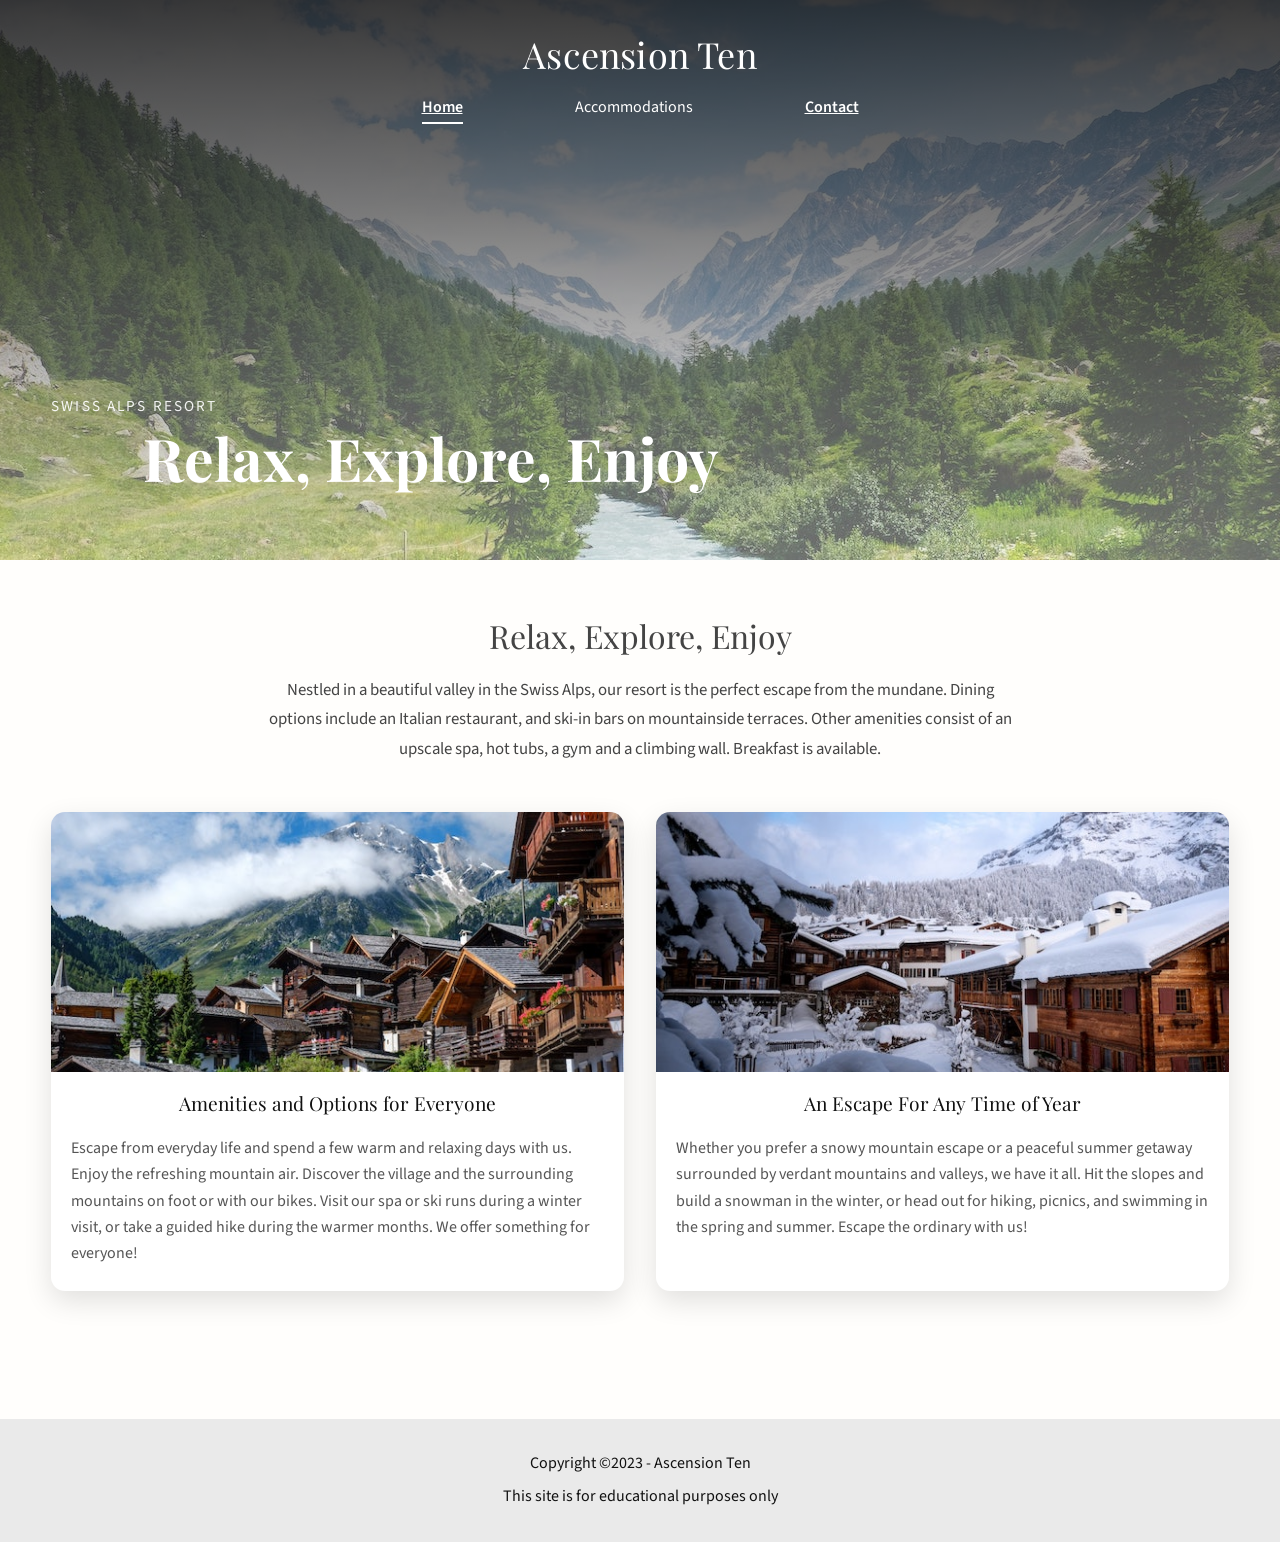
<file: index.html>
<!doctype html>
<html lang="en">
  <head>
    <meta charset="utf-8">
    <meta name="viewport" content="width=device-width, initial-scale=1">

    <title>Ascension Ten</title>

    <meta name="author" content="Brian Love II">
    <meta
      name="description"
      content="Ascension Ten resort homepage featuring amenities, accommodations, and a relaxing destination experience."
    >

    <!-- Favicon -->
    <link rel="icon" href="/images/A10favicon.ico" type="image/x-icon">
    <link rel="shortcut icon" href="/images/A10favicon.ico" type="image/x-icon">

    <!-- Google Fonts -->
    <link rel="preconnect" href="https://fonts.googleapis.com">
    <link rel="preconnect" href="https://fonts.gstatic.com" crossorigin>
    <link
      href="https://fonts.googleapis.com/css2?family=Playfair+Display:wght@600;700&family=Source+Sans+3:wght@400;600&display=swap"
      rel="stylesheet"
    >

    <!-- Stylesheet -->
    <link rel="stylesheet" href="styles.css">
  </head>

  <body>
    <a class="skip-link" href="#main">Skip to main content</a>

    <div class="page">
      <header class="site-header">
        <div class="container header-inner">
          <h1 class="site-title">
            <a href="index.html">Ascension Ten</a>
          </h1>

          <nav class="site-nav" aria-label="Primary navigation">
            <ul class="nav-list">
              <li><a href="index.html" aria-current="page">Home</a></li>
              <li><span class="disabled-link" aria-disabled="true">Accommodations</span></li>
              <li><a href="contact.html">Contact</a></li>
            </ul>
          </nav>
        </div>

        <!-- Hero content (background image is decorative via CSS on .site-header) -->
        <section class="hero" aria-label="Welcome message">
          <div class="container hero-content">
            <p class="hero-kicker">Swiss Alps Resort</p>
            <h2 class="hero-tagline">Relax, Explore, Enjoy</h2>
          </div>
        </section>
      </header>

      <main id="main" class="site-main">
        <div class="container">
          <section class="intro" aria-label="Introduction">
            <h2 class="intro-title">Relax, Explore, Enjoy</h2>

            <p class="intro-text">
              Nestled in a beautiful valley in the Swiss Alps, our resort is the perfect escape from the mundane. Dining options include an
              Italian restaurant, and ski-in bars on mountainside terraces. Other amenities consist of an upscale spa, hot tubs, a gym and a
              climbing wall. Breakfast is available.
            </p>
          </section>

          <section class="features" aria-label="Resort highlights">
            <article class="feature">
              <img
                src="images/swiss-chalet.jpg"
                alt="A Swiss Alps chalet surrounded by mountains"
                width="560"
                height="320"
              >
              <h3 class="feature-title">Amenities and Options for Everyone</h3>
              <p class="feature-text">
                Escape from everyday life and spend a few warm and relaxing days with us. Enjoy the refreshing mountain air. Discover the
                village and the surrounding mountains on foot or with our bikes. Visit our spa or ski runs during a winter visit, or take a
                guided hike during the warmer months. We offer something for everyone!
              </p>
            </article>

            <article class="feature">
              <img
                src="images/snowy-chalet.jpg"
                alt="A snow-covered chalet in the Swiss Alps during winter"
                width="560"
                height="320"
              >
              <h3 class="feature-title">An Escape For Any Time of Year</h3>
              <p class="feature-text">
                Whether you prefer a snowy mountain escape or a peaceful summer getaway surrounded by verdant mountains and valleys, we have
                it all. Hit the slopes and build a snowman in the winter, or head out for hiking, picnics, and swimming in the spring and
                summer. Escape the ordinary with us!
              </p>
            </article>
          </section>
        </div>
      </main>

      <footer class="site-footer">
        <div class="container">
          <p>Copyright ©2023 - Ascension Ten</p>
          <p>This site is for educational purposes only</p>
        </div>
      </footer>
    </div>
  </body>
</html>
</file>
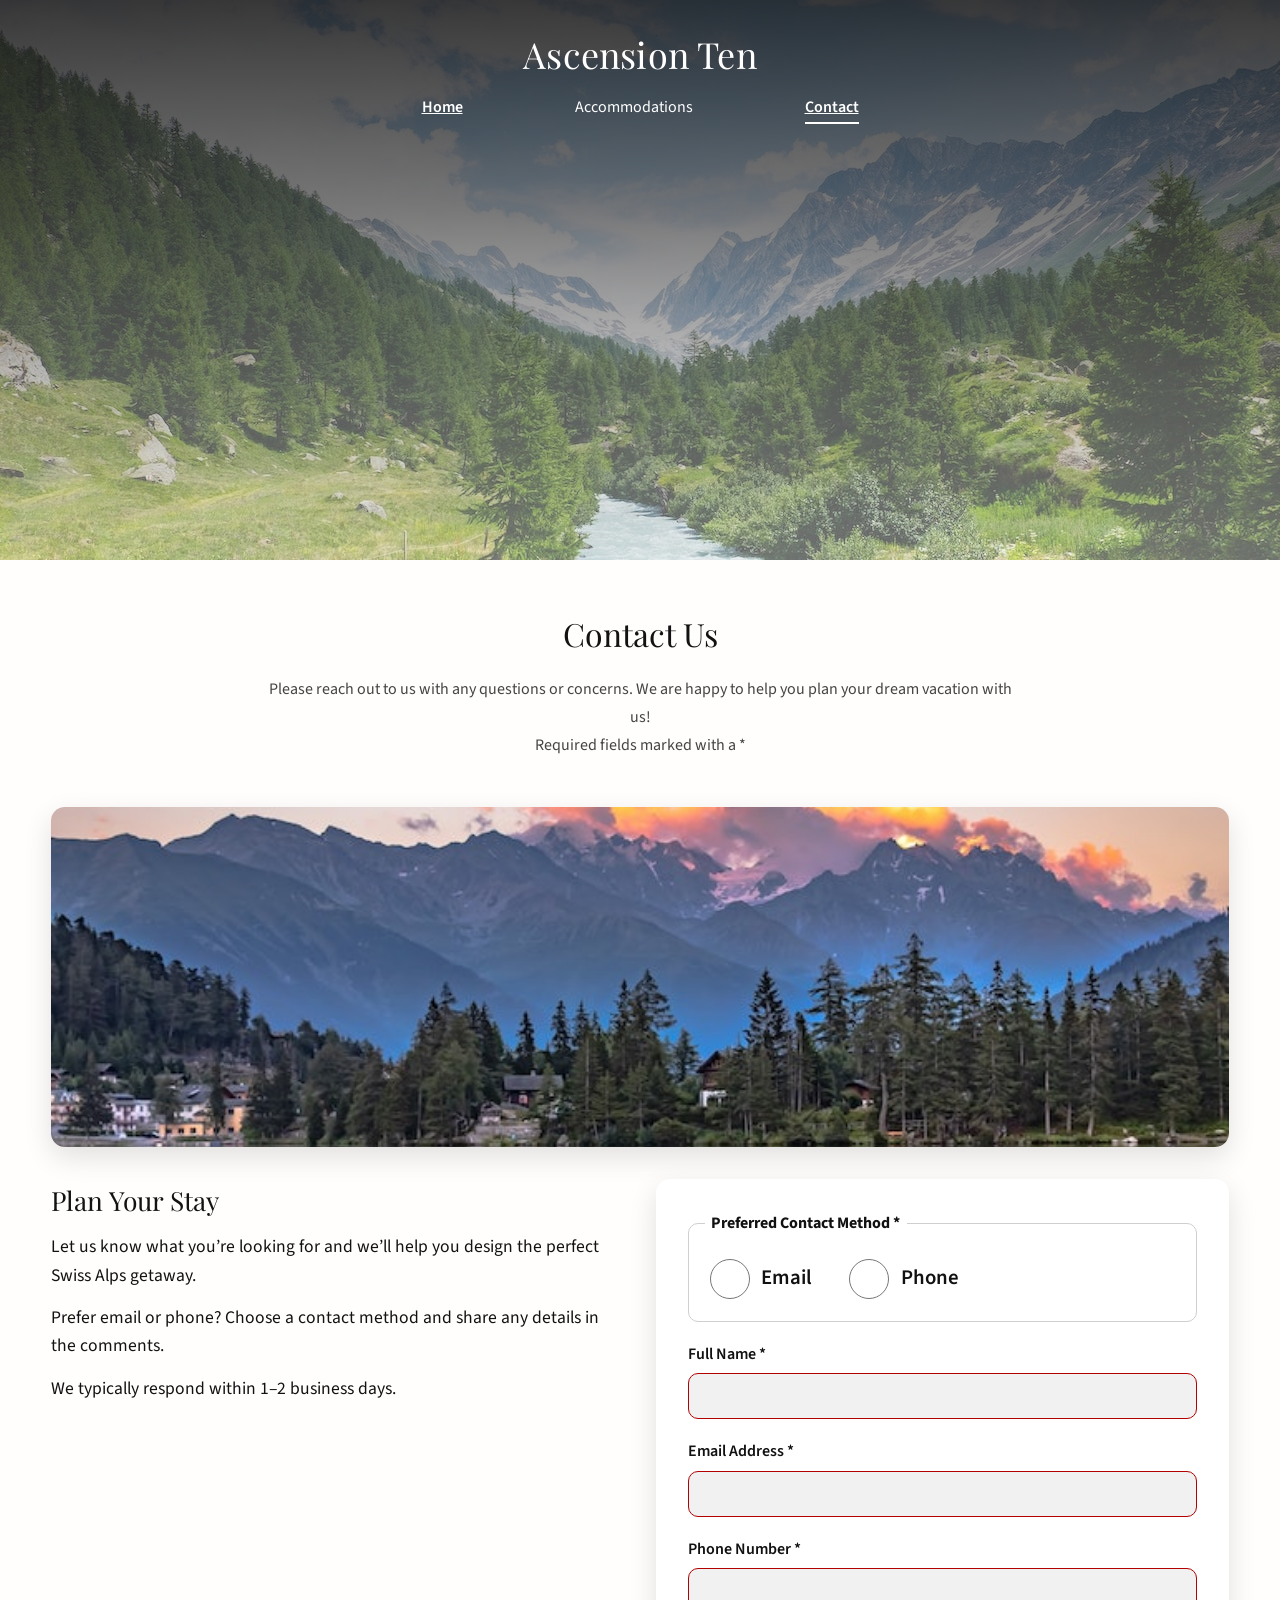
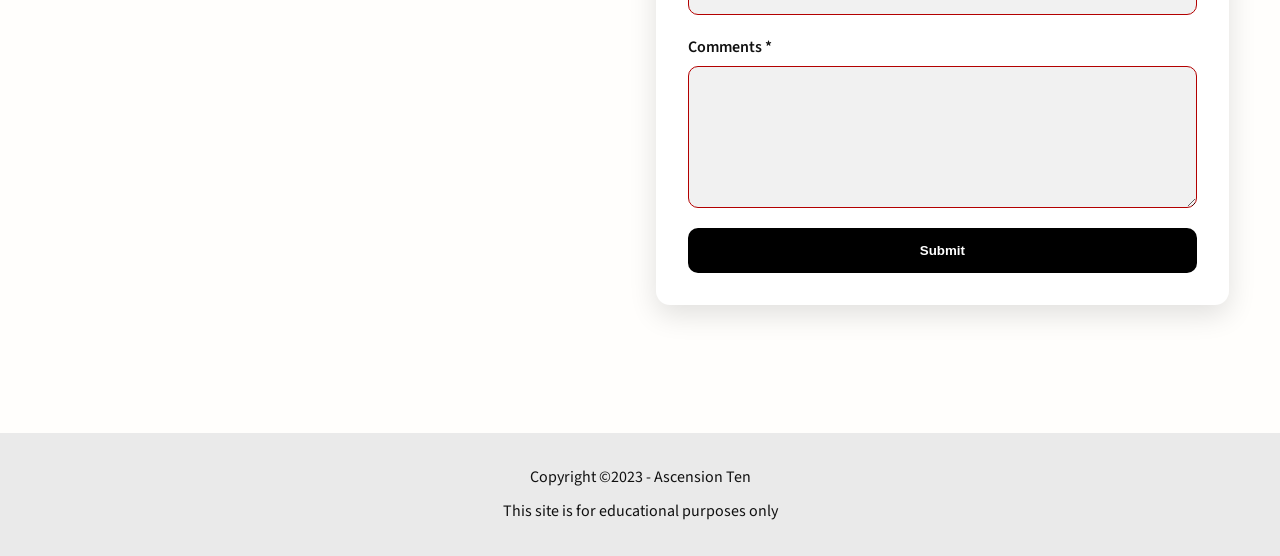
<file: contact.html>
<!doctype html>
<html lang="en">
  <head>
    <meta charset="utf-8">
    <meta name="viewport" content="width=device-width, initial-scale=1">

    <title>Contact | Ascension Ten</title>

    <meta
      name="description"
      content="Please reach out to Ascension Ten with any questions or concerns so we can help plan your dream Swiss Alps vacation."
    >

    <!-- Favicon -->
    <link rel="icon" href="/images/A10favicon.ico" type="image/x-icon">
    <link rel="shortcut icon" href="/images/A10favicon.ico" type="image/x-icon">

    <!-- Google Fonts -->
    <link rel="preconnect" href="https://fonts.googleapis.com">
    <link rel="preconnect" href="https://fonts.gstatic.com" crossorigin>
    <link
      href="https://fonts.googleapis.com/css2?family=Playfair+Display:wght@600;700&family=Source+Sans+3:wght@400;600&display=swap"
      rel="stylesheet"
    >

    <!-- Stylesheet -->
    <link rel="stylesheet" href="styles.css">
  </head>

  <body>
    <a class="skip-link" href="#main">Skip to main content</a>

    <div class="page">
      <header class="site-header">
        <div class="container header-inner">
          <h1 class="site-title">
            <a href="index.html">Ascension Ten</a>
          </h1>

          <nav class="site-nav" aria-label="Primary navigation">
            <ul class="nav-list">
              <li><a href="index.html">Home</a></li>
              <li><span class="disabled-link" aria-disabled="true">Accommodations</span></li>
              <li><a href="contact.html" aria-current="page">Contact</a></li>
            </ul>
          </nav>
        </div>

        <!-- Decorative hero background via CSS -->
        <div class="hero hero--blank" role="presentation"></div>
      </header>

      <main id="main" class="site-main">
        <div class="container">
          <h2>Contact Us</h2>

          <p class="intro">
            Please reach out to us with any questions or concerns. We are happy to help you plan your dream vacation with us!
            <br>
            Required fields marked with a *
          </p>

          <figure class="contact-banner">
            <img
              src="images/swiss-sunset.jpg"
              alt="A warm sunset over Swiss Alpine mountain ridges"
              width="1200"
              height="800"
            >
          </figure>

          <section class="contact-grid" aria-label="Contact information and form">
            <section class="contact-info" aria-label="Contact information">
              <h3 class="contact-info-title">Plan Your Stay</h3>
              <p>Let us know what you’re looking for and we’ll help you design the perfect Swiss Alps getaway.</p>
              <p>Prefer email or phone? Choose a contact method and share any details in the comments.</p>
              <p>We typically respond within 1–2 business days.</p>
            </section>

            <form class="form" action="https://wp.zybooks.com/form-viewer.php" method="post" target="_blank">

              <fieldset class="fieldset">
                <legend>Preferred Contact Method *</legend>
                <div class="radio-group">
                  <label for="prefEmail">
                    <input id="prefEmail" name="preferredContact" type="radio" value="email" required>
                    Email
                  </label>
                  <label for="prefPhone">
                    <input id="prefPhone" name="preferredContact" type="radio" value="phone" required>
                    Phone
                  </label>
                </div>
              </fieldset>

              <div class="field">
                <label for="fullName">Full Name *</label>
                <input id="fullName" name="fullName" type="text" autocomplete="name" required>
              </div>

              <div class="field">
                <label for="email">Email Address *</label>
                <input id="email" name="email" type="email" autocomplete="email" required>
              </div>

              <div class="field">
                <label for="phone">Phone Number *</label>
                <input id="phone" name="phone" type="tel" autocomplete="tel" required>
              </div>

              <div class="field">
                <label for="comments">Comments *</label>
                <textarea id="comments" name="comments" rows="6" required></textarea>
              </div>

              <button class="btn" type="submit">Submit</button>
            </form>
          </section>
        </div>
      </main>

      <footer class="site-footer">
        <div class="container">
          <p>Copyright ©2023 - Ascension Ten</p>
          <p>This site is for educational purposes only</p>
        </div>
      </footer>
    </div>
  </body>
</html>
</file>
<file: styles.css>
/* http://meyerweb.com/eric/tools/css/reset/ 
   v2.0 | 20110126
   License: none (public domain)
*/
html, body, div, span, applet, object, iframe,
h1, h2, h3, h4, h5, h6, p, blockquote, pre,
a, abbr, acronym, address, big, cite, code,
del, dfn, em, img, ins, kbd, q, s, samp,
small, strike, strong, sub, sup, tt, var,
b, u, i, center,
dl, dt, dd, ol, ul, li,
fieldset, form, label, legend,
table, caption, tbody, tfoot, thead, tr, th, td,
article, aside, canvas, details, embed, 
figure, figcaption, footer, header, hgroup, 
menu, nav, output, ruby, section, summary,
time, mark, audio, video {
  margin: 0;
  padding: 0;
  border: 0;
  font-size: 100%;
  font: inherit;
  vertical-align: baseline;
}
article, aside, details, figcaption, figure, 
footer, header, hgroup, menu, nav, section {
  display: block;
}
body { line-height: 1; }
ol, ul { list-style: none; }
blockquote, q { quotes: none; }
blockquote:before, blockquote:after,
q:before, q:after { content: ""; content: none; }
table { border-collapse: collapse; border-spacing: 0; }

/* GLOBAL BOX SIZING */
*,
*::before,
*::after {
  box-sizing: border-box;
}

/* VARIABLES / BASE */
:root {
  /* REQUIRED fixed width: 1280px OR 1440px */
  --max-width: 1280px;
  --page-padding: 4%;

  --bg: #fffefc;
  --text: #121212;
  --muted: #444;

  --shadow: 0 10px 28px rgba(0, 0, 0, 0.12);
  --radius: 14px;
}

body {
  font-family: "Source Sans 3", system-ui, -apple-system, "Segoe UI", Roboto, Arial, sans-serif;
  background: var(--bg);
  color: var(--text);
  line-height: 1.6;
  font-size: 1rem;
}

img {
  max-width: 100%;
  height: auto;
  display: block;
}

.radio-group input[type="radio"] {
  width: 3em;
  height: 3em;
  accent-color: #333;
}

.page {
  min-height: 100vh;
  display: flex;
  flex-direction: column;
}

/* Fixed-width centered content */
.container {
  width: min(var(--max-width), calc(100% - (var(--page-padding) * 2)));
  margin: 0 auto;
}

.site-main {
  flex: 1;
  padding: 3rem 0 4rem;
}

/* ACCESSIBILITY */
.skip-link {
  position: absolute;
  left: -999px;
  top: auto;
  width: 1px;
  height: 1px;
  overflow: hidden;
}
.skip-link:focus {
  left: 1rem;
  top: 1rem;
  width: auto;
  height: auto;
  padding: 0.75rem 1rem;
  background: #fff;
  border: 2px solid #000;
  z-index: 1000;
}

/* HEADER + HERO (background image) */
.site-header {
  position: relative;
  background: url("images/swiss-valley.jpg") center/cover no-repeat;
  color: #fff;
  min-height: 560px;
  display: flex;
  flex-direction: column;
}

/* Overlay for readability */
.site-header::before {
  content: "";
  position: absolute;
  inset: 0;
  background: linear-gradient(
    to bottom,
    rgba(0, 0, 0, 0.78) 0%,
    rgba(0, 0, 0, 0.52) 38%,
    rgba(0, 0, 0, 0.22) 70%,
    rgba(0, 0, 0, 0.05) 100%
  );
  z-index: 0;
}

.header-inner,
.hero,
.hero-content {
  position: relative;
  z-index: 1;
}

.header-inner {
  padding: 1.6rem 0 1.25rem;
  display: flex;
  flex-direction: column;
  align-items: center;
  gap: 0.75rem;
  text-align: center;
}

.site-title {
  font-family: "Playfair Display", Georgia, serif;
  font-size: 2.25rem;
  letter-spacing: 0.2px;
}
.site-title a {
  color: #fff;
  text-decoration: none;
}

/* Navigation */
.nav-list {
  display: flex;
  gap: 7rem;
  justify-content: center;
  flex-wrap: wrap;
}

.site-nav a,
.site-nav a:visited {
  color: #fff;
  font-weight: 600;
  padding-bottom: 4px;
  border-bottom: 2px solid transparent;
}

.site-nav a:hover,
.site-nav a:focus-visible {
  outline: none;
  border-color: #fff;
}

.site-nav a[aria-current="page"] {
  border-color: #fff;
}

.site-nav a[aria-disabled="true"] {
  opacity: 0.65;
  pointer-events: none;
}

/* Hero content layout  */
.hero {
  flex: 1;
  display: flex;
  align-items: flex-end;
}
.hero-content {
  padding: 0 0 3.25rem;
}
.hero-kicker {
  font-size: 0.95rem;
  letter-spacing: 0.14em;
  text-transform: uppercase;
  opacity: 0.92;
  margin-bottom: 0.35rem;
}
.hero-tagline {
  font-family: "Playfair Display", Georgia, serif;
  font-weight: 700;
  font-size: clamp(2.3rem, 4.6vw, 3.7rem);
  line-height: 1.15;
  max-width: 20ch;
}

/* Contact page hero uses a blank element for spacing */
.hero--blank {
  flex: 1;
}

/* TYPOGRAPHY / INTRO */
h2 {
  font-family: "Playfair Display", Georgia, serif;
  font-size: 2rem;
  text-align: center;
  margin-bottom: 1rem;
}

h3 {
  font-family: "Playfair Display", Georgia, serif;
  font-size: 1.2rem;
  margin-bottom: 0.5rem;
}

.intro {
  max-width: 760px;
  margin: 0 auto 3rem;
  text-align: center;
  line-height: 1.75;
  color: var(--muted);
}

.intro-title {
  margin-bottom: 0.75rem;
}

.intro-text {
  color: var(--muted);
  font-size: 1.05rem;
}

/* INDEX: FEATURES */
.features {
  display: grid;
  grid-template-columns: 1fr 1fr;
  gap: 2rem;
}

.feature {
  background: #fff;
  border-radius: var(--radius);
  overflow: hidden;
  box-shadow: var(--shadow);
  padding-bottom: 1.5rem;
  transition: transform 0.18s ease;
}

.feature:hover {
  transform: translateY(-2px);
}

.feature img {
  width: 100%;
  height: 260px;
  object-fit: cover;
}

.feature-title {
  padding: 1rem 1.25rem 0.5rem;
  text-align: center;
  color: #111;
}

.feature-text {
  padding: 0 1.25rem;
  line-height: 1.65;
  color: #555;
}

/* CONTACT: BANNER + GRID */
.contact-banner {
  margin: 0 auto 2rem;
}
.contact-banner img {
  width: 100%;
  height: 340px;
  object-fit: cover;
  border-radius: var(--radius);
  box-shadow: var(--shadow);
}

.contact-grid {
  display: grid;
  grid-template-columns: 1fr 1fr;
  gap: 2rem;
  align-items: start;
  margin-top: 0.5rem;
}

/* Left column */
.contact-info-title {
  text-align: left;
  margin-bottom: 0.75rem;
}

.contact-info p + p {
  margin-top: 0.9rem;
}

/* FORM */
.form {
  background: #fff;
  padding: 2rem;
  border-radius: var(--radius);
  box-shadow: var(--shadow);
}

.field {
  margin-bottom: 1.25rem;
  display: flex;
  flex-direction: column;
}

label {
  font-weight: 600;
  margin-bottom: 0.35rem;
  color: #111;
}

input,
select,
textarea {
  padding: 0.8rem;
  border-radius: 10px;
  border: 1px solid #cfcfcf;
  font-family: inherit;
  background: #f1f1f1;
}

textarea {
  min-height: 140px;
  resize: vertical;
}

.fieldset {
  border: 1px solid #cfcfcf;
  padding: 1rem;
  border-radius: 10px;
  margin-bottom: 1.25rem;
}

.fieldset legend {
  font-weight: 700;
  padding: 0 0.4rem;
  color: #111;
}

/* Radios side-by-side */
.radio-group {
  display: flex;
  gap: 2rem;
  flex-wrap: wrap;
  margin-top: 0.2rem;
}

.radio-pill {
  display: flex;
  align-items: center;
  gap: 0.5rem;
  padding: 0.75rem 1rem;
  border: 1px solid #cfcfcf;
  border-radius: 10px;
  background: #f2f2f2;
  cursor: pointer;
  font-size: 2rem;
  line-height: 1.2;
}

.radio-pill input[type="radio"] {
  width: 2rem;
  height: 1.3em;
  margin: 0;
  accent-color: #333;
}

.radio-group label {
  display: flex;
  align-items: center;
  gap: 0.4em;
}

/* Font size for radio button labels */
.radio-group label {
  font-size: 1.3em;
}

/* Larger heading for Plan Your Stay section */
.contact-info-title {
  font-size: 1.5em;
}

/* Larger text for Plan Your Stay section */
.contact-info {
  font-size: 1.1em;
}

/* Form pseudo-class requirements */
input:focus-visible,
select:focus-visible,
textarea:focus-visible {
  outline: 3px solid #000;
  outline-offset: 2px;
}

input:invalid,
select:invalid,
textarea:invalid {
  border-color: #b30000;
}

/* Submit button hover + focus */
.btn {
  background: #000;
  color: #fff;
  padding: 0.95rem;
  border: none;
  border-radius: 10px;
  font-weight: 600;
  cursor: pointer;
  width: 100%;
  transition: background 0.2s ease, transform 0.2s ease;
}

.btn:hover {
  background: #333;
  transform: translateY(-1px);
}

.btn:focus-visible {
  outline: 3px solid #000;
  outline-offset: 3px;
}

/* FOOTER */
.site-footer {
  background: #eaeaea;
  padding: 2rem 0;
  text-align: center;
  margin-top: 4rem;
  color: #111;
}

.site-footer p + p {
  margin-top: 0.5rem;
}

/* RESPONSIVE */
@media (max-width: 900px) {
  .site-header {
    min-height: 460px;
  }

  .features {
    grid-template-columns: 1fr;
  }

  .contact-grid {
    grid-template-columns: 1fr;
  }

  .contact-banner img {
    height: 300px;
  }

  .hero-content {
    padding-bottom: 2.5rem;
  }
}

@media (max-width: 600px) {
  .nav-list {
    gap: 1.25rem;
  }

  .site-title {
    font-size: 2rem;
  }

  .header-inner {
    padding: 1.25rem 0 1rem;
  }
}
</file>
